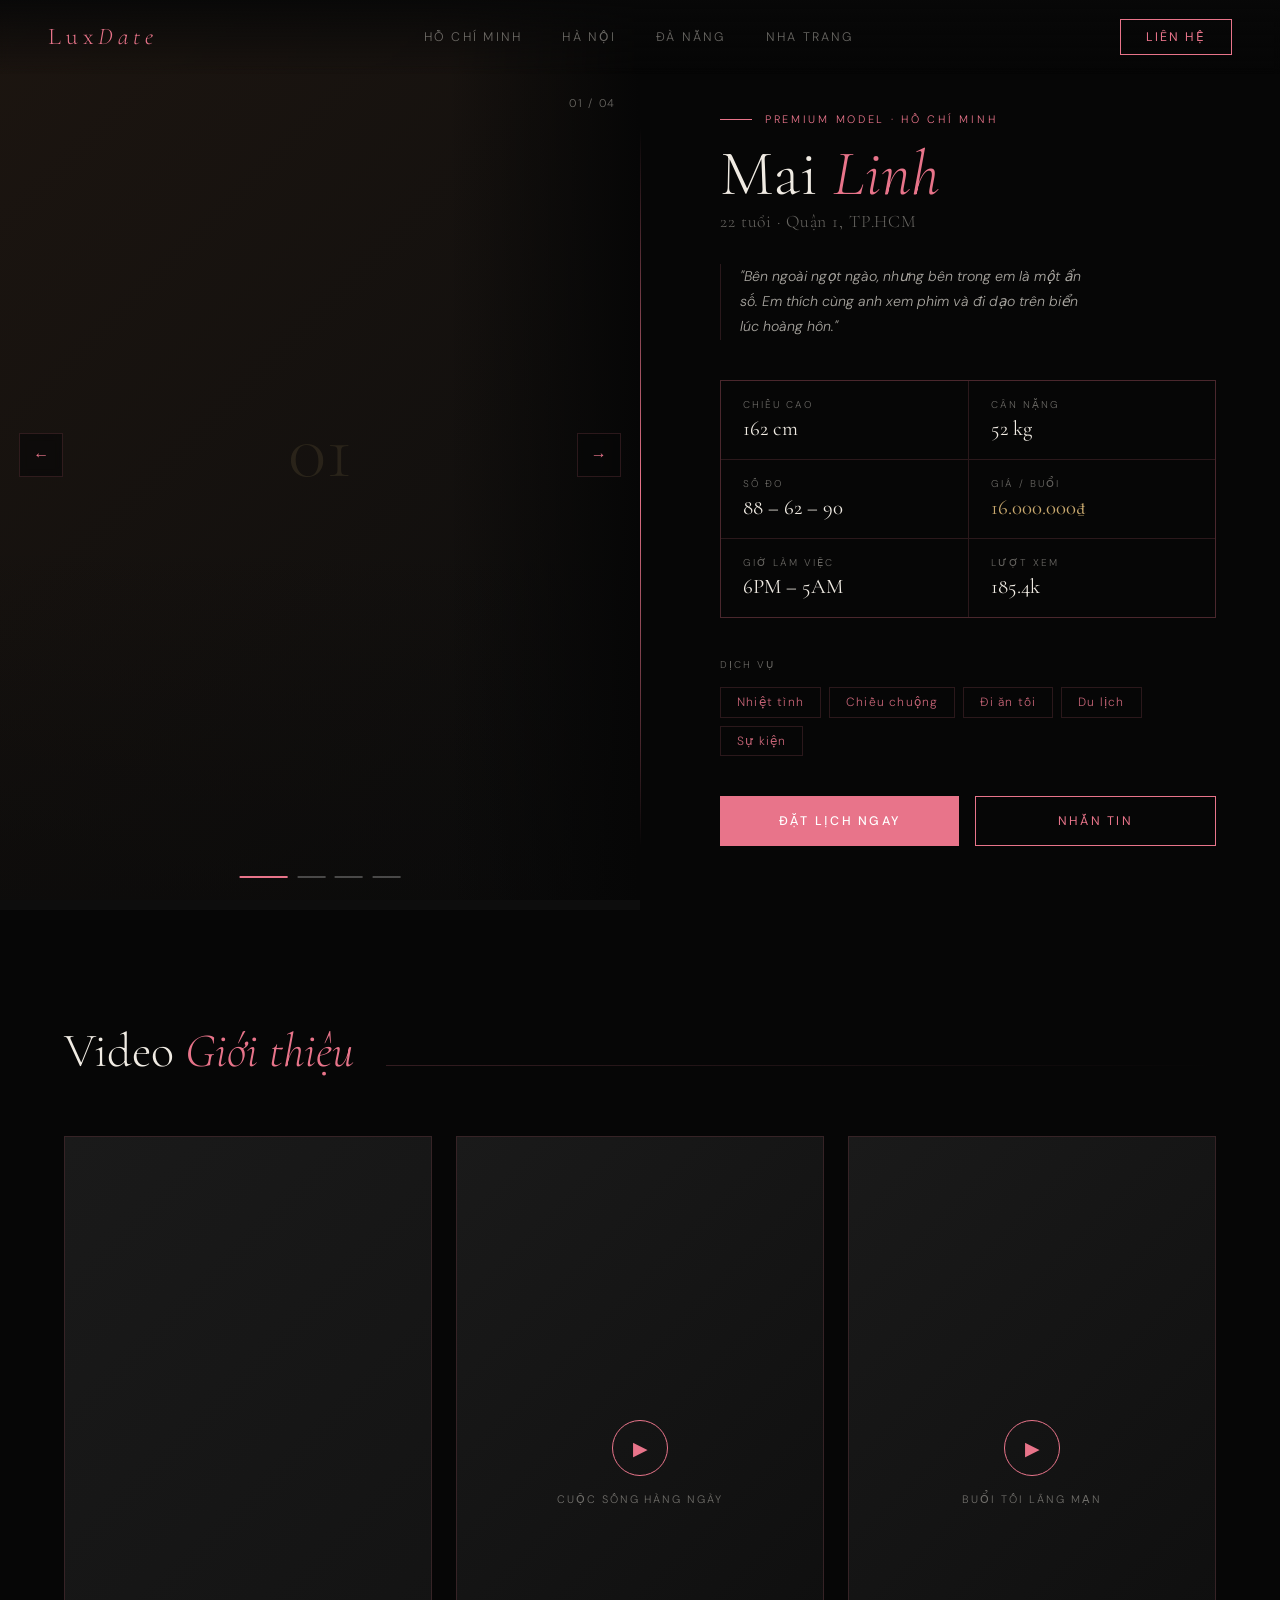
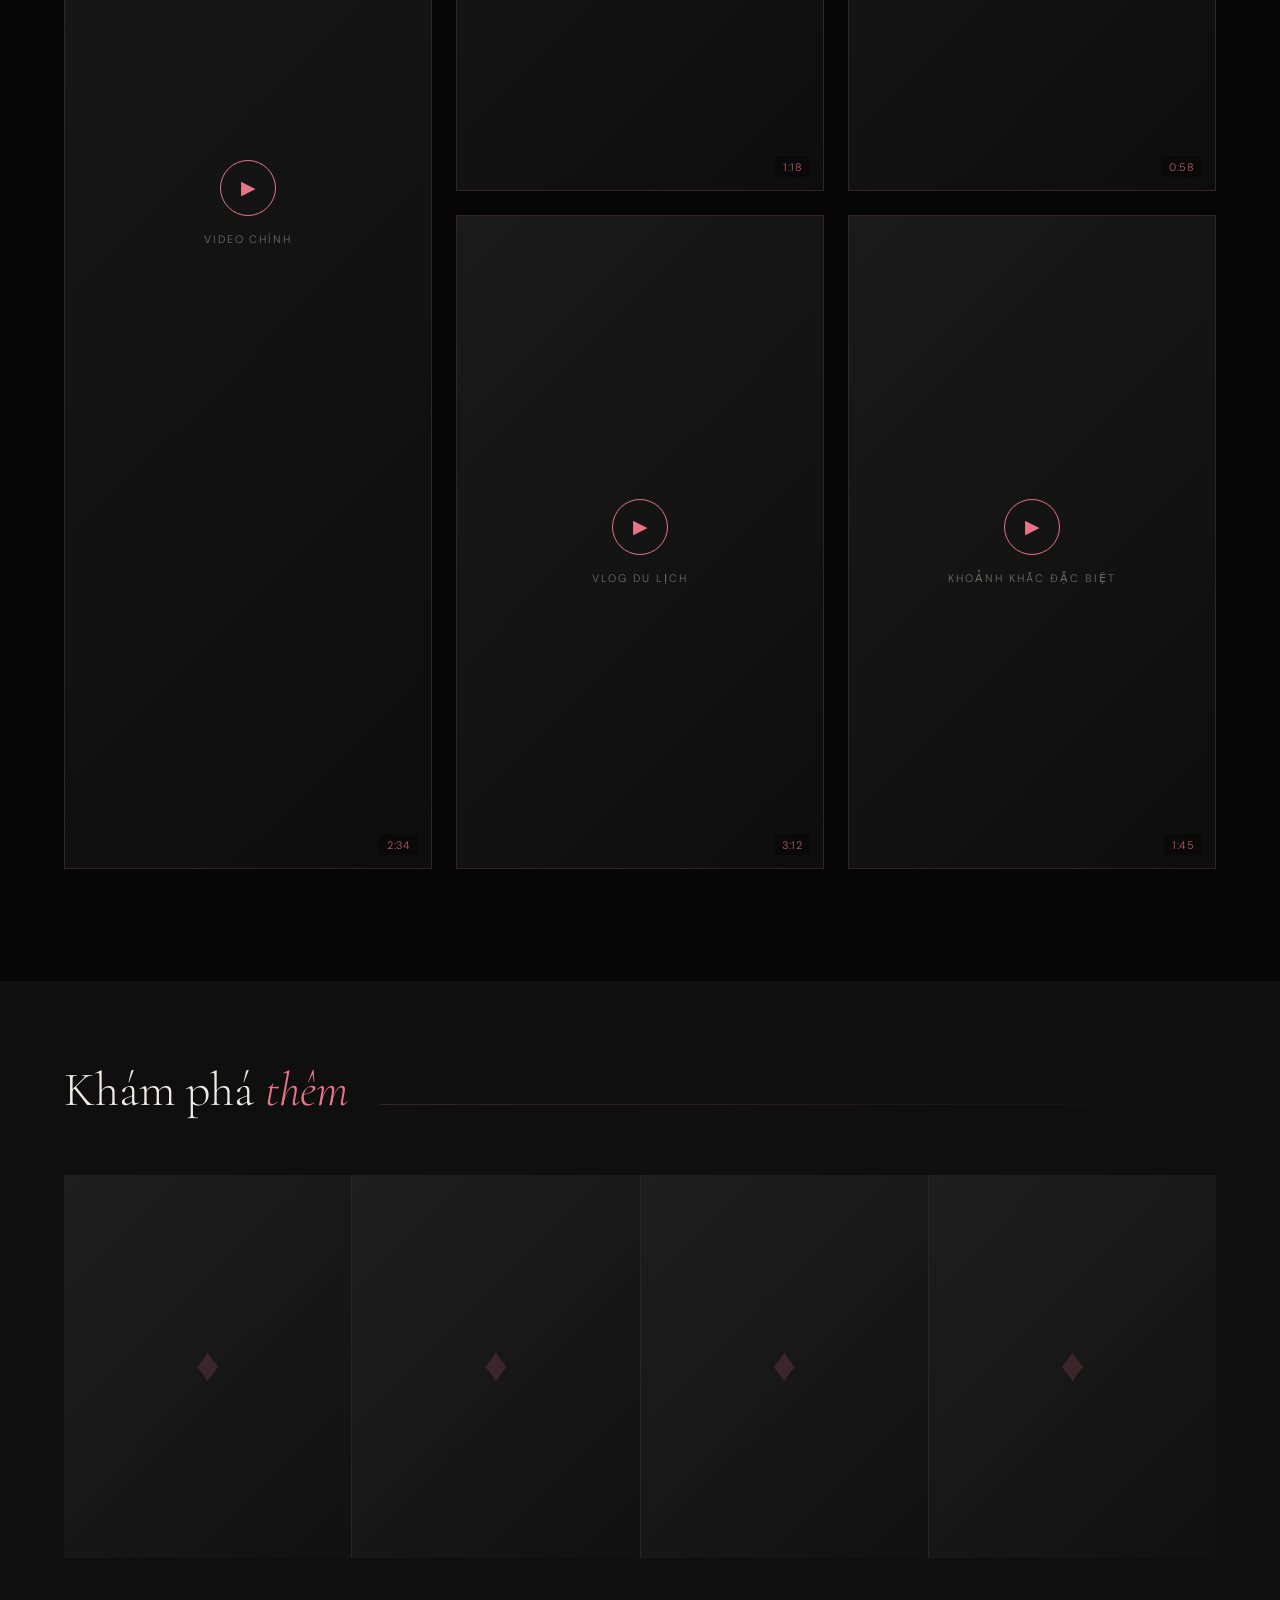
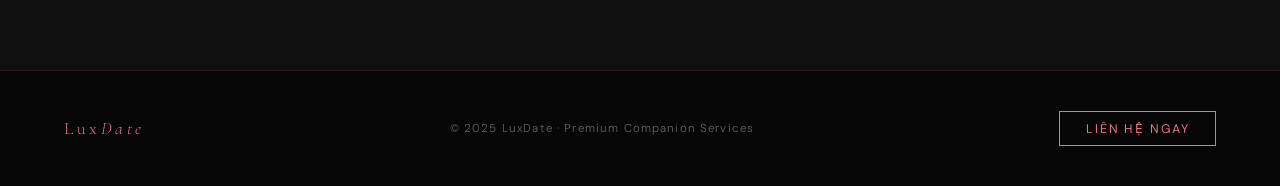
<file: public/mai-linh copy.html>
<!DOCTYPE html>
<html lang="vi">
<head>
<meta charset="UTF-8">
<meta name="viewport" content="width=device-width, initial-scale=1.0">
<title>Mai Linh, 22 — LuxDate</title>
<link rel="preconnect" href="https://fonts.googleapis.com">
<link href="https://fonts.googleapis.com/css2?family=Cormorant+Garamond:ital,wght@0,300;0,400;0,600;1,300;1,400&family=DM+Sans:wght@300;400;500&display=swap" rel="stylesheet">
<style>
  :root {
    --gold: #c9a96e;
    --gold-light: #e8d5a3;
    --pink-main: #e8748a;
    --pink-light: #f4a0b0;
    --black: #060606;
    --dark: #0f0f0f;
    --card: #131313;
    --border: rgba(232,116,138,0.16);
    --text: #f0ebe3;
    --muted: rgba(240,235,227,0.42);
  }

  *, *::before, *::after { box-sizing: border-box; margin: 0; padding: 0; }

  html { scroll-behavior: smooth; }

  body {
    background: var(--black);
    color: var(--text);
    font-family: 'DM Sans', sans-serif;
    font-weight: 300;
    min-height: 100vh;
    overflow-x: hidden;
  }

  /* ── NAV ── */
  nav {
    position: fixed; top: 0; left: 0; right: 0; z-index: 100;
    display: flex; align-items: center; justify-content: space-between;
    padding: 1.2rem 3rem;
    background: linear-gradient(to bottom, rgba(8,8,8,.95), transparent);
    backdrop-filter: blur(4px);
  }
  .logo {
    font-family: 'Cormorant Garamond', serif;
    font-size: 1.5rem; font-weight: 300; letter-spacing: .2em;
    color: var(--pink-main); text-decoration: none;
  }
  .logo span { font-style: italic; }
  .nav-links { display: flex; gap: 2.5rem; }
  .nav-links a {
    color: var(--muted); text-decoration: none;
    font-size: .78rem; letter-spacing: .18em; text-transform: uppercase;
    transition: color .3s;
  }
  .nav-links a:hover { color: var(--pink-main); }
  .nav-cta {
    background: transparent; border: 1px solid var(--pink-main);
    color: var(--pink-main); padding: .55rem 1.6rem;
    font-size: .78rem; letter-spacing: .15em; text-transform: uppercase;
    cursor: pointer; transition: all .3s; font-family: 'DM Sans', sans-serif;
  }
  .nav-cta:hover { background: var(--pink-main); color: #fff; }

  /* ── HERO SECTION ── */
  .hero {
    display: grid; grid-template-columns: 1fr 1fr;
    min-height: 100vh;
    padding-top: 0;
  }

  /* Left: Photo Gallery */
  .gallery-wrap {
    position: relative; overflow: hidden; background: #0d0d0d;
  }
  .gallery-slides {
    display: flex; height: 100%;
    transition: transform .7s cubic-bezier(.77,0,.18,1);
  }
  .gallery-slide {
    min-width: 100%; height: 100vh;
    background: #181818;
    display: flex; align-items: center; justify-content: center;
    overflow: hidden; position: relative;
  }
  .gallery-slide img {
    width: 100%; height: 100%; object-fit: cover;
    filter: brightness(.92) contrast(1.05);
    transition: transform 8s ease;
  }
  .gallery-slide:hover img { transform: scale(1.03); }

  /* gradient overlay on photo */
  .gallery-slide::after {
    content: ''; position: absolute; inset: 0;
    background: linear-gradient(to right, transparent 70%, var(--black) 100%),
                linear-gradient(to top, rgba(8,8,8,.5) 0%, transparent 40%);
    pointer-events: none;
  }

  /* Photo nav dots */
  .gallery-dots {
    position: absolute; bottom: 2rem; left: 50%; transform: translateX(-50%);
    display: flex; gap: .6rem; z-index: 10;
  }
  .dot {
    width: 28px; height: 2px; background: rgba(255,255,255,.25);
    cursor: pointer; transition: all .3s;
  }
  .dot.active { background: var(--pink-main); width: 48px; }

  .gallery-prev, .gallery-next {
    position: absolute; top: 50%; transform: translateY(-50%);
    background: rgba(8,8,8,.6); border: 1px solid var(--border);
    color: var(--pink-main); width: 44px; height: 44px;
    display: flex; align-items: center; justify-content: center;
    cursor: pointer; z-index: 10; transition: all .3s; font-size: 1rem;
    backdrop-filter: blur(4px);
  }
  .gallery-prev { left: 1.2rem; }
  .gallery-next { right: 1.2rem; }
  .gallery-prev:hover, .gallery-next:hover { background: var(--pink-main); color: #fff; }

  /* photo count */
  .photo-count {
    position: absolute; top: 6rem; right: 1.5rem; z-index: 10;
    font-size: .7rem; letter-spacing: .15em; color: var(--muted);
  }

  /* ── RIGHT: INFO PANEL ── */
  .info-panel {
    padding: 7rem 4rem 4rem 5rem;
    display: flex; flex-direction: column; gap: 0;
    overflow-y: auto; position: relative;
    background: var(--black);
  }

  /* Decorative line */
  .info-panel::before {
    content: ''; position: absolute; left: 0; top: 8rem; bottom: 4rem;
    width: 1px; background: linear-gradient(to bottom, transparent, var(--pink-main), transparent);
  }

  .model-tag {
    font-size: .68rem; letter-spacing: .25em; text-transform: uppercase;
    color: var(--pink-main); margin-bottom: 1rem;
    display: flex; align-items: center; gap: .8rem;
  }
  .model-tag::before {
    content: ''; width: 32px; height: 1px; background: var(--pink-main);
  }

  .model-name {
    font-family: 'Cormorant Garamond', serif;
    font-size: clamp(3rem, 5vw, 4.5rem);
    font-weight: 300; line-height: 1;
    margin-bottom: .3rem;
  }
  .model-name em { font-style: italic; color: var(--pink-main); }

  .model-age {
    font-family: 'Cormorant Garamond', serif;
    font-size: 1.1rem; color: var(--muted); font-weight: 300;
    margin-bottom: 2rem; letter-spacing: .05em;
  }

  .model-bio {
    font-size: .88rem; line-height: 1.8; color: rgba(240,235,227,.7);
    margin-bottom: 2.5rem; max-width: 380px;
    font-style: italic;
    border-left: 1px solid var(--border); padding-left: 1.2rem;
  }

  /* Stats grid */
  .stats-grid {
    display: grid; grid-template-columns: 1fr 1fr;
    gap: 1px; background: var(--border);
    border: 1px solid var(--border);
    margin-bottom: 2.5rem;
  }
  .stat-cell {
    background: var(--black); padding: 1.1rem 1.4rem;
    display: flex; flex-direction: column; gap: .3rem;
  }
  .stat-label {
    font-size: .62rem; letter-spacing: .2em; text-transform: uppercase;
    color: var(--muted);
  }
  .stat-value {
    font-family: 'Cormorant Garamond', serif;
    font-size: 1.3rem; font-weight: 400; color: var(--text);
  }
  .stat-cell.highlight .stat-value { color: var(--gold); }

  /* Services */
  .services-wrap { margin-bottom: 2.5rem; }
  .services-label {
    font-size: .62rem; letter-spacing: .2em; text-transform: uppercase;
    color: var(--muted); margin-bottom: 1rem;
  }
  .services-list { display: flex; flex-wrap: wrap; gap: .5rem; }
  .service-tag {
    border: 1px solid var(--border); padding: .4rem 1rem;
    font-size: .75rem; letter-spacing: .1em; color: rgba(232,116,138,.85);
    transition: all .3s;
  }
  .service-tag:hover { background: rgba(232,116,138,.08); border-color: var(--pink-main); }

  /* CTA Buttons */
  .cta-row { display: flex; gap: 1rem; }
  .btn-primary {
    flex: 1; background: var(--pink-main); color: #fff;
    border: none; padding: 1rem 2rem;
    font-family: 'DM Sans', sans-serif;
    font-size: .78rem; font-weight: 500; letter-spacing: .18em; text-transform: uppercase;
    cursor: pointer; transition: all .3s;
  }
  .btn-primary:hover { background: var(--pink-light); }
  .btn-secondary {
    flex: 1; background: transparent; color: var(--pink-main);
    border: 1px solid var(--pink-main); padding: 1rem 2rem;
    font-family: 'DM Sans', sans-serif;
    font-size: .78rem; letter-spacing: .18em; text-transform: uppercase;
    cursor: pointer; transition: all .3s;
  }
  .btn-secondary:hover { background: rgba(232,116,138,.08); }

  /* ── VIDEO SECTION ── */
  .section {
    padding: 7rem 4rem;
    position: relative;
  }
  .section-header {
    display: flex; align-items: baseline; gap: 2rem;
    margin-bottom: 3.5rem;
  }
  .section-title {
    font-family: 'Cormorant Garamond', serif;
    font-size: clamp(2rem, 4vw, 3rem); font-weight: 300;
  }
  .section-title em { font-style: italic; color: var(--pink-main); }
  .section-line {
    flex: 1; height: 1px;
    background: linear-gradient(to right, rgba(232,116,138,.2), transparent);
  }

  .videos-grid {
    display: grid; grid-template-columns: repeat(3, 1fr);
    gap: 1.5rem;
  }
  .video-card {
    position: relative; overflow: hidden;
    background: var(--card);
    aspect-ratio: 9/16;
    cursor: pointer;
    border: 1px solid var(--border);
    transition: border-color .3s;
  }
  .video-card:hover { border-color: var(--pink-main); }
  .video-card.featured {
    grid-column: span 1; grid-row: span 2;
    aspect-ratio: unset;
  }
  .video-placeholder {
    width: 100%; height: 100%;
    background: linear-gradient(135deg, #1a1a1a, #0d0d0d);
    display: flex; flex-direction: column;
    align-items: center; justify-content: center; gap: 1rem;
    min-height: 220px;
  }
  .video-play {
    width: 56px; height: 56px; border-radius: 50%;
    border: 1.5px solid var(--pink-main);
    display: flex; align-items: center; justify-content: center;
    color: var(--pink-main); font-size: 1.2rem;
    transition: all .3s;
  }
  .video-card:hover .video-play {
    background: var(--pink-main); color: #fff; transform: scale(1.08);
  }
  .video-label {
    font-size: .68rem; letter-spacing: .18em; text-transform: uppercase;
    color: var(--muted);
  }
  .video-duration {
    position: absolute; bottom: .8rem; right: .8rem;
    font-size: .68rem; background: rgba(8,8,8,.7);
    padding: .2rem .5rem; color: rgba(232,116,138,.8);
    letter-spacing: .05em;
  }

  /* ── MORE MODELS ── */
  .more-section {
    padding: 5rem 4rem 7rem;
    background: var(--dark);
  }
  .models-grid {
    display: grid; grid-template-columns: repeat(4, 1fr);
    gap: 1px; background: var(--border);
  }
  .model-card {
    background: var(--dark); overflow: hidden;
    position: relative; cursor: pointer;
    aspect-ratio: 3/4;
  }
  .model-card-img {
    width: 100%; height: 100%;
    background: linear-gradient(135deg, #1e1e1e, #111);
    transition: transform .6s cubic-bezier(.77,0,.18,1);
    display: flex; align-items: center; justify-content: center;
    font-family: 'Cormorant Garamond', serif;
    font-size: 3rem; color: var(--border);
  }
  .model-card:hover .model-card-img { transform: scale(1.06); }
  .model-card-overlay {
    position: absolute; inset: 0;
    background: linear-gradient(to top, rgba(8,8,8,.9) 0%, transparent 50%);
    display: flex; flex-direction: column; justify-content: flex-end;
    padding: 1.5rem;
    opacity: 0; transition: opacity .3s;
  }
  .model-card:hover .model-card-overlay { opacity: 1; }
  .card-name {
    font-family: 'Cormorant Garamond', serif;
    font-size: 1.5rem; font-weight: 300;
  }
  .card-meta {
    font-size: .72rem; color: var(--pink-main); letter-spacing: .1em;
    margin-top: .2rem;
  }
  .card-btn {
    margin-top: 1rem; background: transparent;
    border: 1px solid var(--pink-main); color: var(--pink-main);
    padding: .45rem 1rem; font-size: .7rem;
    letter-spacing: .15em; text-transform: uppercase;
    cursor: pointer; font-family: 'DM Sans', sans-serif;
    transition: all .3s; width: fit-content;
  }
  .card-btn:hover { background: var(--pink-main); color: #fff; }

  /* ── FOOTER ── */
  footer {
    border-top: 1px solid rgba(232,116,138,.16);
    padding: 2.5rem 4rem;
    display: flex; align-items: center; justify-content: space-between;
    background: var(--black);
  }
  .footer-logo {
    font-family: 'Cormorant Garamond', serif;
    font-size: 1.1rem; color: var(--pink-main); letter-spacing: .2em;
  }
  .footer-text { font-size: .72rem; color: var(--muted); letter-spacing: .1em; }

  /* ── SCROLL REVEAL ── */
  .reveal {
    opacity: 0; transform: translateY(28px);
    transition: opacity .8s ease, transform .8s ease;
  }
  .reveal.visible { opacity: 1; transform: translateY(0); }

  /* ── RESPONSIVE ── */
  @media (max-width: 900px) {
    .hero { grid-template-columns: 1fr; }
    .gallery-wrap { height: 60vh; min-height: 400px; }
    .gallery-slide { height: 60vh; }
    .info-panel { padding: 3rem 2rem; }
    .info-panel::before { display: none; }
    .videos-grid { grid-template-columns: 1fr 1fr; }
    .models-grid { grid-template-columns: repeat(2, 1fr); }
    nav { padding: 1rem 1.5rem; }
    .nav-links { display: none; }
    .section { padding: 5rem 2rem; }
  }
</style>
</head>
<body>

<!-- NAV -->
<nav>
  <a href="#" class="logo">Lux<span>Date</span></a>
  <div class="nav-links">
    <a href="#">Hồ Chí Minh</a>
    <a href="#">Hà Nội</a>
    <a href="#">Đà Nẵng</a>
    <a href="#">Nha Trang</a>
  </div>
  <button class="nav-cta">Liên hệ</button>
</nav>

<!-- HERO -->
<section class="hero">

  <!-- Gallery -->
  <div class="gallery-wrap">
    <div class="gallery-slides" id="gallerySlides">
      <div class="gallery-slide">
        <div style="width:100%;height:100%;background:linear-gradient(135deg,#1c1510,#0d0d0d);display:flex;align-items:center;justify-content:center;">
          <span style="font-family:'Cormorant Garamond',serif;font-size:5rem;color:rgba(201,169,110,.12);">01</span>
        </div>
      </div>
      <div class="gallery-slide">
        <div style="width:100%;height:100%;background:linear-gradient(135deg,#10151c,#0d0d0d);display:flex;align-items:center;justify-content:center;">
          <span style="font-family:'Cormorant Garamond',serif;font-size:5rem;color:rgba(201,169,110,.12);">02</span>
        </div>
      </div>
      <div class="gallery-slide">
        <div style="width:100%;height:100%;background:linear-gradient(135deg,#151c10,#0d0d0d);display:flex;align-items:center;justify-content:center;">
          <span style="font-family:'Cormorant Garamond',serif;font-size:5rem;color:rgba(201,169,110,.12);">03</span>
        </div>
      </div>
      <div class="gallery-slide">
        <div style="width:100%;height:100%;background:linear-gradient(135deg,#1c1015,#0d0d0d);display:flex;align-items:center;justify-content:center;">
          <span style="font-family:'Cormorant Garamond',serif;font-size:5rem;color:rgba(201,169,110,.12);">04</span>
        </div>
      </div>
    </div>

    <button class="gallery-prev" onclick="changeSlide(-1)">&#8592;</button>
    <button class="gallery-next" onclick="changeSlide(1)">&#8594;</button>

    <div class="gallery-dots" id="galleryDots">
      <div class="dot active" onclick="goSlide(0)"></div>
      <div class="dot" onclick="goSlide(1)"></div>
      <div class="dot" onclick="goSlide(2)"></div>
      <div class="dot" onclick="goSlide(3)"></div>
    </div>

    <div class="photo-count" id="photoCount">01 / 04</div>
  </div>

  <!-- Info Panel -->
  <div class="info-panel">
    <div class="model-tag">Premium Model · Hồ Chí Minh</div>

    <h1 class="model-name">Mai <em>Linh</em></h1>
    <p class="model-age">22 tuổi · Quận 1, TP.HCM</p>

    <p class="model-bio">
      "Bên ngoài ngọt ngào, nhưng bên trong em là một ẩn số. Em thích cùng anh xem phim và đi dạo trên biển lúc hoàng hôn."
    </p>

    <div class="stats-grid">
      <div class="stat-cell">
        <span class="stat-label">Chiều cao</span>
        <span class="stat-value">162 cm</span>
      </div>
      <div class="stat-cell">
        <span class="stat-label">Cân nặng</span>
        <span class="stat-value">52 kg</span>
      </div>
      <div class="stat-cell">
        <span class="stat-label">Số đo</span>
        <span class="stat-value">88 – 62 – 90</span>
      </div>
      <div class="stat-cell highlight">
        <span class="stat-label">Giá / buổi</span>
        <span class="stat-value">16.000.000₫</span>
      </div>
      <div class="stat-cell">
        <span class="stat-label">Giờ làm việc</span>
        <span class="stat-value">6PM – 5AM</span>
      </div>
      <div class="stat-cell">
        <span class="stat-label">Lượt xem</span>
        <span class="stat-value">185.4k</span>
      </div>
    </div>

    <div class="services-wrap">
      <div class="services-label">Dịch vụ</div>
      <div class="services-list">
        <span class="service-tag">Nhiệt tình</span>
        <span class="service-tag">Chiều chuộng</span>
        <span class="service-tag">Đi ăn tối</span>
        <span class="service-tag">Du lịch</span>
        <span class="service-tag">Sự kiện</span>
      </div>
    </div>

    <div class="cta-row">
      <button class="btn-primary">Đặt lịch ngay</button>
      <button class="btn-secondary">Nhắn tin</button>
    </div>
  </div>

</section>

<!-- VIDEOS -->
<section class="section">
  <div class="section-header reveal">
    <h2 class="section-title">Video <em>Giới thiệu</em></h2>
    <div class="section-line"></div>
  </div>

  <div class="videos-grid reveal">
    <!-- Video 1 -->
    <div class="video-card featured" style="grid-row:span 2; aspect-ratio: unset; min-height: 460px;">
      <div class="video-placeholder">
        <div class="video-play">&#9654;</div>
        <span class="video-label">Video chính</span>
      </div>
      <div class="video-duration">2:34</div>
    </div>

    <!-- Video 2 -->
    <div class="video-card">
      <div class="video-placeholder" style="min-height:200px;">
        <div class="video-play">&#9654;</div>
        <span class="video-label">Cuộc sống hàng ngày</span>
      </div>
      <div class="video-duration">1:18</div>
    </div>

    <!-- Video 3 -->
    <div class="video-card">
      <div class="video-placeholder" style="min-height:200px;">
        <div class="video-play">&#9654;</div>
        <span class="video-label">Buổi tối lãng mạn</span>
      </div>
      <div class="video-duration">0:58</div>
    </div>

    <!-- Video 4 -->
    <div class="video-card">
      <div class="video-placeholder" style="min-height:200px;">
        <div class="video-play">&#9654;</div>
        <span class="video-label">Vlog du lịch</span>
      </div>
      <div class="video-duration">3:12</div>
    </div>

    <!-- Video 5 -->
    <div class="video-card">
      <div class="video-placeholder" style="min-height:200px;">
        <div class="video-play">&#9654;</div>
        <span class="video-label">Khoảnh khắc đặc biệt</span>
      </div>
      <div class="video-duration">1:45</div>
    </div>
  </div>
</section>

<!-- MORE MODELS -->
<section class="more-section">
  <div class="section-header reveal">
    <h2 class="section-title">Khám phá <em>thêm</em></h2>
    <div class="section-line"></div>
  </div>

  <div class="models-grid reveal">
    <div class="model-card">
      <div class="model-card-img">♦</div>
      <div class="model-card-overlay">
        <p class="card-name">Thùy Anh</p>
        <p class="card-meta">24 tuổi · Hà Nội</p>
        <button class="card-btn" onclick="window.open('landing-page.html','_blank')">Xem hồ sơ</button>
      </div>
    </div>
    <div class="model-card">
      <div class="model-card-img">♦</div>
      <div class="model-card-overlay">
        <p class="card-name">Hà Phương</p>
        <p class="card-meta">21 tuổi · TP.HCM</p>
        <button class="card-btn" onclick="window.open('landing-page.html','_blank')">Xem hồ sơ</button>
      </div>
    </div>
    <div class="model-card">
      <div class="model-card-img">♦</div>
      <div class="model-card-overlay">
        <p class="card-name">Bảo Châu</p>
        <p class="card-meta">23 tuổi · Đà Nẵng</p>
        <button class="card-btn" onclick="window.open('landing-page.html','_blank')">Xem hồ sơ</button>
      </div>
    </div>
    <div class="model-card">
      <div class="model-card-img">♦</div>
      <div class="model-card-overlay">
        <p class="card-name">Lan Anh</p>
        <p class="card-meta">25 tuổi · Nha Trang</p>
        <button class="card-btn" onclick="window.open('landing-page.html','_blank')">Xem hồ sơ</button>
      </div>
    </div>
  </div>
</section>

<!-- FOOTER -->
<footer>
  <div class="footer-logo">Lux<em style="font-style:italic;">Date</em></div>
  <div class="footer-text">© 2025 LuxDate · Premium Companion Services</div>
  <button class="nav-cta">Liên hệ ngay</button>
</footer>

<script>
  // Gallery
  let current = 0;
  const slides = document.getElementById('gallerySlides');
  const dots = document.querySelectorAll('.dot');
  const count = document.getElementById('photoCount');
  const total = 4;

  function goSlide(n) {
    current = (n + total) % total;
    slides.style.transform = `translateX(-${current * 100}%)`;
    dots.forEach((d, i) => d.classList.toggle('active', i === current));
    count.textContent = String(current + 1).padStart(2,'0') + ' / ' + String(total).padStart(2,'0');
  }
  function changeSlide(dir) { goSlide(current + dir); }

  // Auto advance
  setInterval(() => changeSlide(1), 5000);

  // Scroll reveal
  const observer = new IntersectionObserver((entries) => {
    entries.forEach(e => { if (e.isIntersecting) e.target.classList.add('visible'); });
  }, { threshold: 0.1 });
  document.querySelectorAll('.reveal').forEach(el => observer.observe(el));
</script>
</body>
</html>
</file>
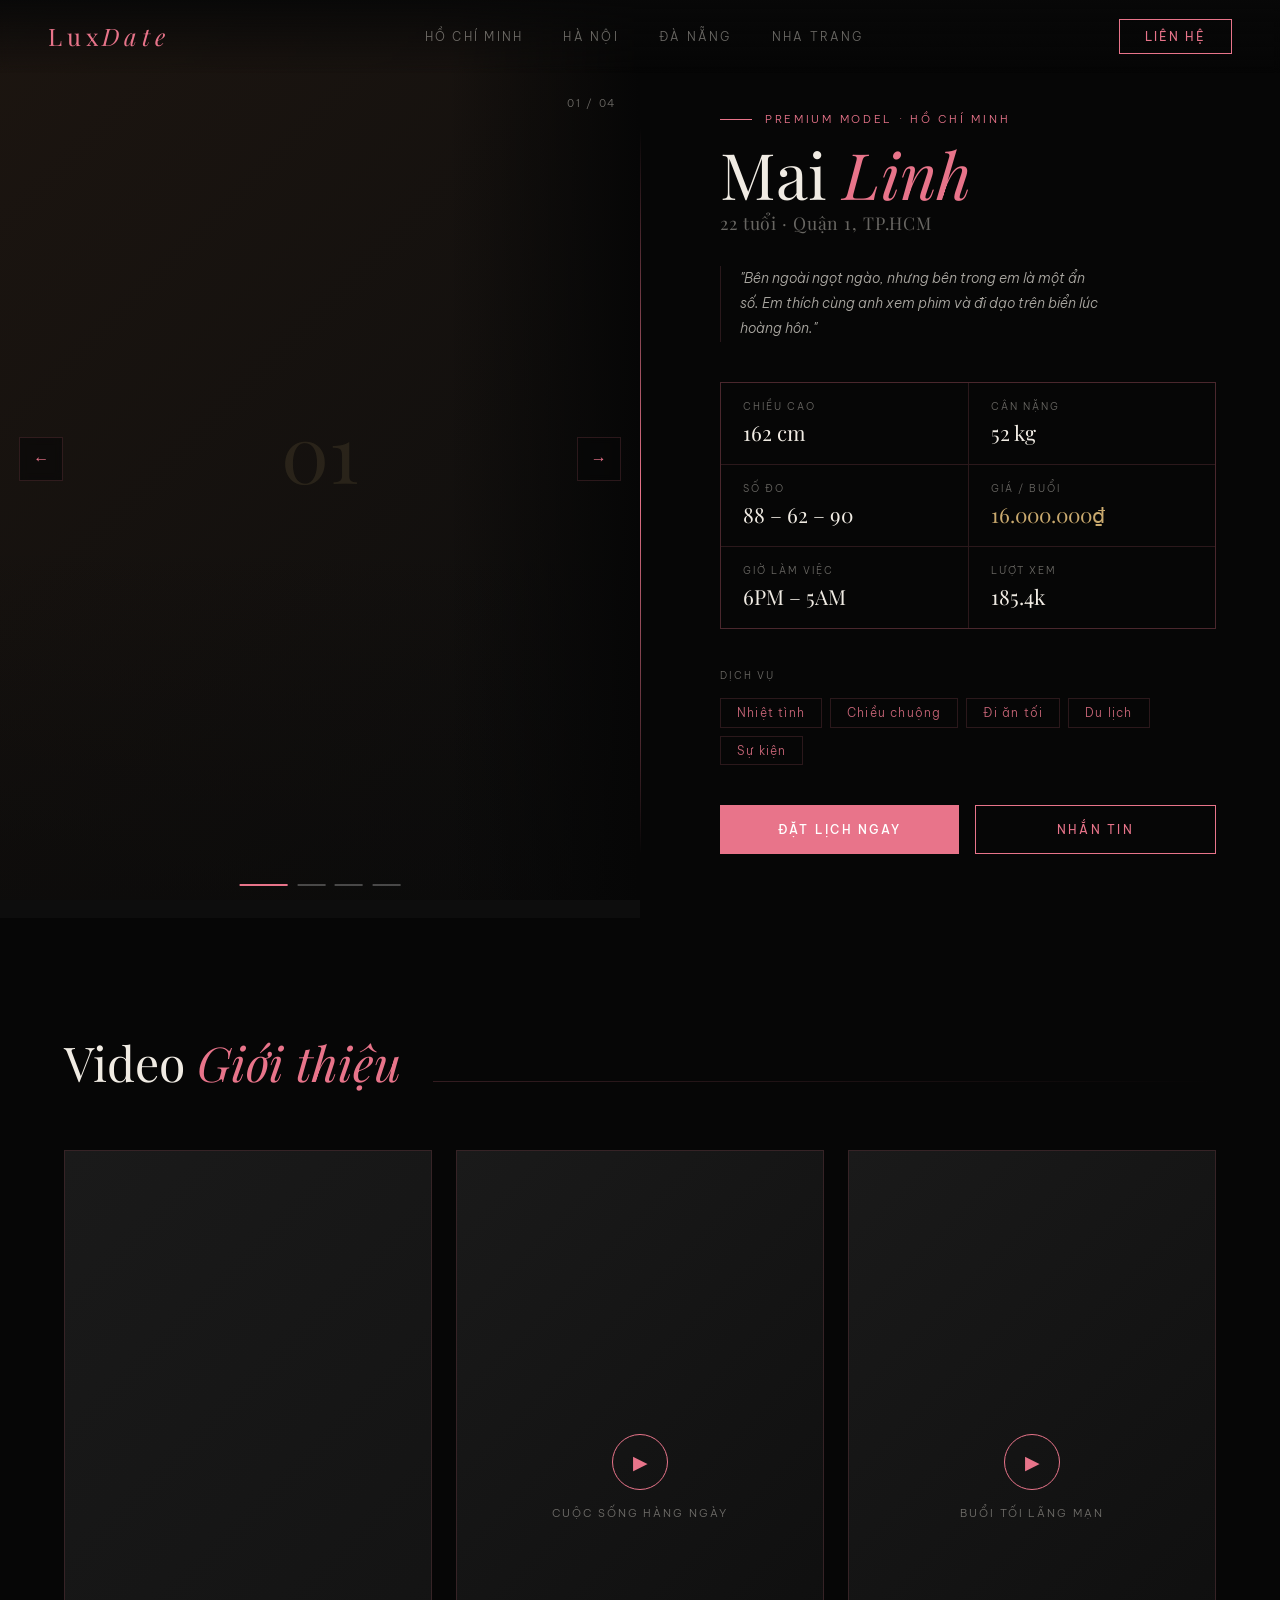
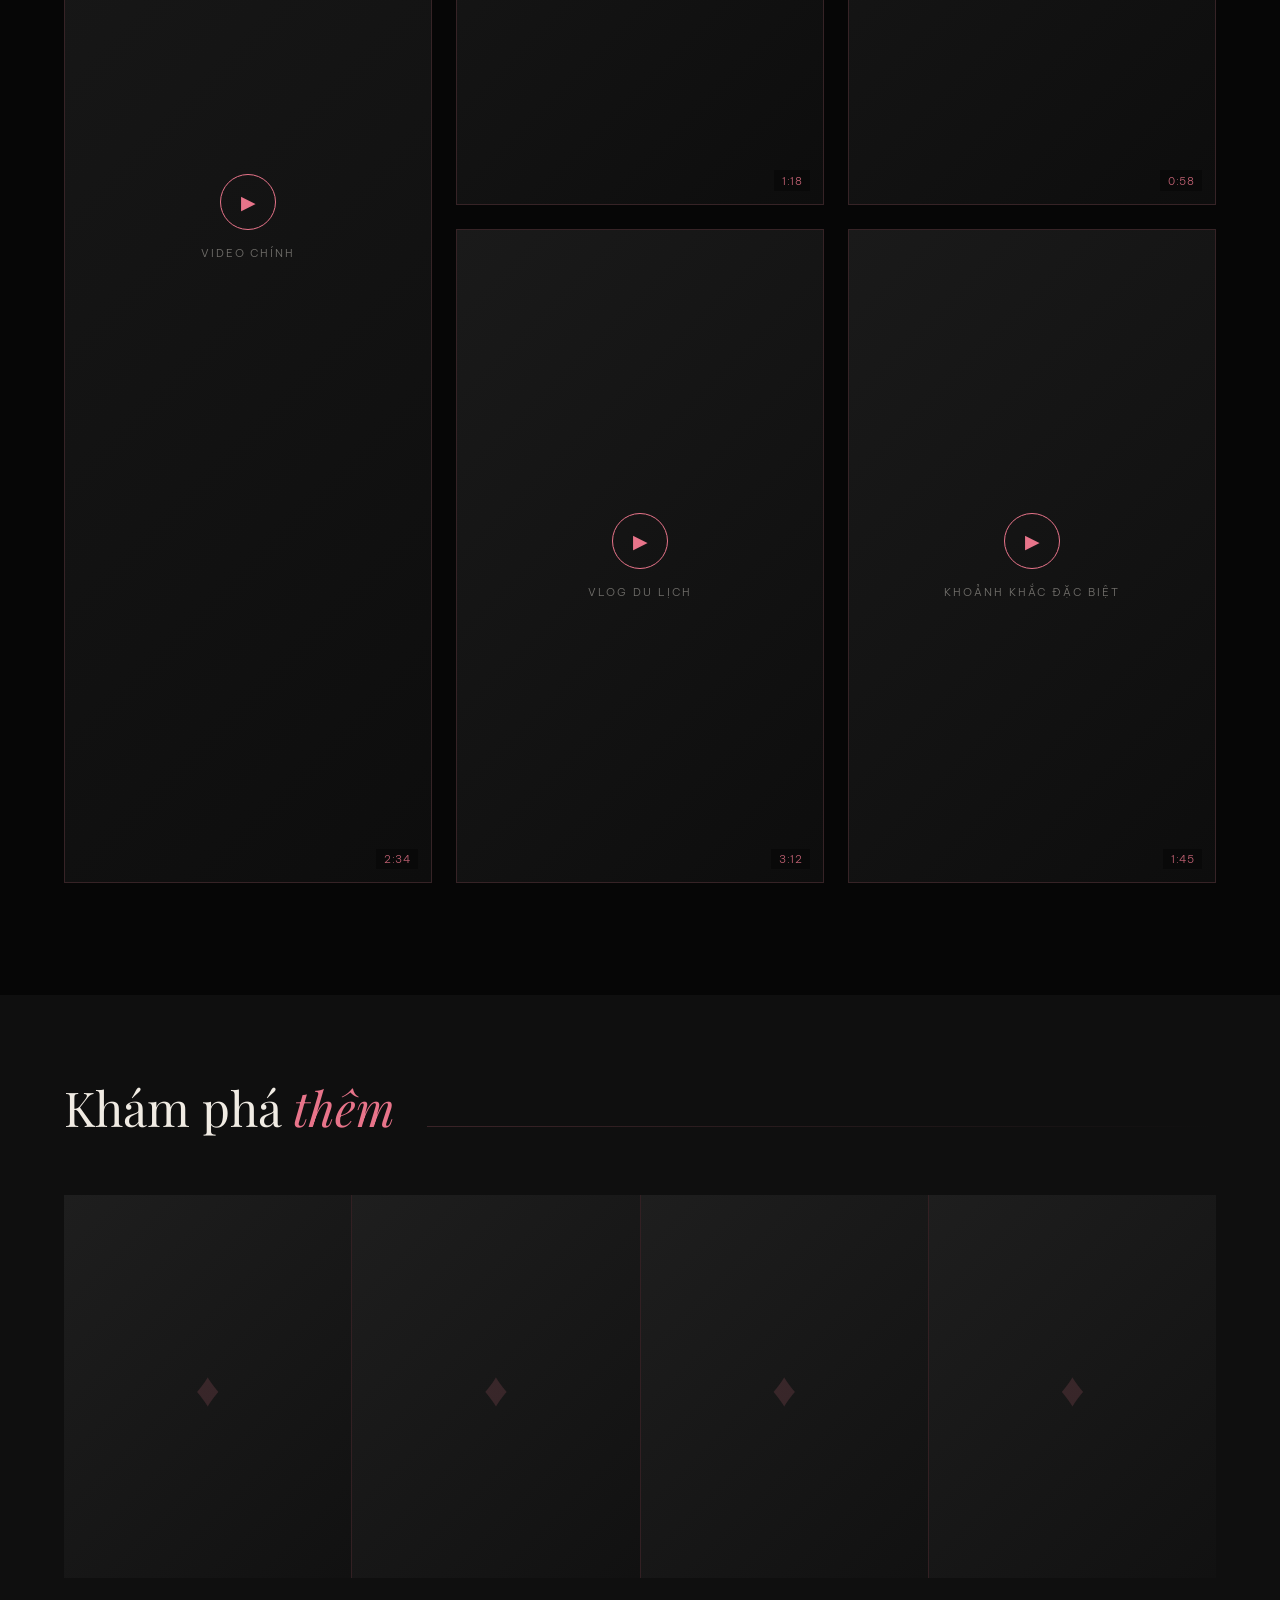
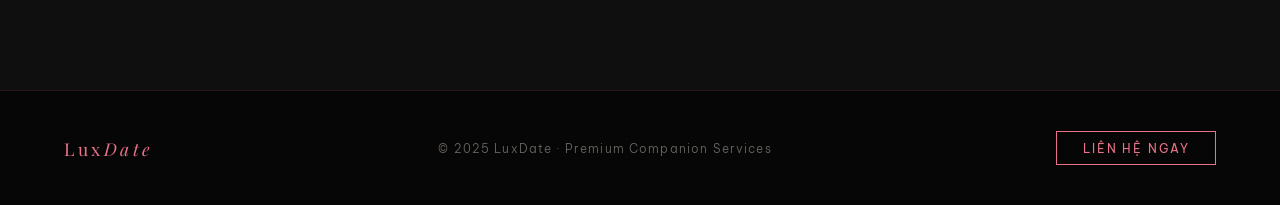
<file: public/mai-linh.html>
<!DOCTYPE html>
<html lang="vi">
<head>
<meta charset="UTF-8">
<meta name="viewport" content="width=device-width, initial-scale=1.0">
<title>Mai Linh, 22 — LuxDate</title>
<link rel="preconnect" href="https://fonts.googleapis.com">
<link href="https://fonts.googleapis.com/css2?family=Playfair+Display:ital,wght@0,400;0,500;0,600;0,700;1,400;1,500;1,600&family=Be+Vietnam+Pro:wght@300;400;500&display=swap" rel="stylesheet">
<style>
  :root {
    --gold: #c9a96e;
    --gold-light: #e8d5a3;
    --pink-main: #e8748a;
    --pink-light: #f4a0b0;
    --black: #060606;
    --dark: #0f0f0f;
    --card: #131313;
    --border: rgba(232,116,138,0.16);
    --text: #f0ebe3;
    --muted: rgba(240,235,227,0.42);
  }

  *, *::before, *::after { box-sizing: border-box; margin: 0; padding: 0; }

  html { scroll-behavior: smooth; }

  body {
    background: var(--black);
    color: var(--text);
    font-family: 'Be Vietnam Pro', sans-serif;
    font-weight: 300;
    min-height: 100vh;
    overflow-x: hidden;
  }

  /* ── NAV ── */
  nav {
    position: fixed; top: 0; left: 0; right: 0; z-index: 100;
    display: flex; align-items: center; justify-content: space-between;
    padding: 1.2rem 3rem;
    background: linear-gradient(to bottom, rgba(8,8,8,.95), transparent);
    backdrop-filter: blur(4px);
  }
  .logo {
    font-family: 'Playfair Display', serif;
    font-size: 1.5rem; font-weight: 300; letter-spacing: .2em;
    color: var(--pink-main); text-decoration: none;
  }
  .logo span { font-style: italic; }
  .nav-links { display: flex; gap: 2.5rem; }
  .nav-links a {
    color: var(--muted); text-decoration: none;
    font-size: .78rem; letter-spacing: .18em; text-transform: uppercase;
    transition: color .3s;
  }
  .nav-links a:hover { color: var(--pink-main); }
  .nav-cta {
    background: transparent; border: 1px solid var(--pink-main);
    color: var(--pink-main); padding: .55rem 1.6rem;
    font-size: .78rem; letter-spacing: .15em; text-transform: uppercase;
    cursor: pointer; transition: all .3s; font-family: 'Be Vietnam Pro', sans-serif;
  }
  .nav-cta:hover { background: var(--pink-main); color: #fff; }

  /* ── HERO SECTION ── */
  .hero {
    display: grid; grid-template-columns: 1fr 1fr;
    min-height: 100vh;
    padding-top: 0;
  }

  /* Left: Photo Gallery */
  .gallery-wrap {
    position: relative; overflow: hidden; background: #0d0d0d;
  }
  .gallery-slides {
    display: flex; height: 100%;
    transition: transform .7s cubic-bezier(.77,0,.18,1);
  }
  .gallery-slide {
    min-width: 100%; height: 100vh;
    background: #181818;
    display: flex; align-items: center; justify-content: center;
    overflow: hidden; position: relative;
  }
  .gallery-slide img {
    width: 100%; height: 100%; object-fit: cover;
    filter: brightness(.92) contrast(1.05);
    transition: transform 8s ease;
  }
  .gallery-slide:hover img { transform: scale(1.03); }

  /* gradient overlay on photo */
  .gallery-slide::after {
    content: ''; position: absolute; inset: 0;
    background: linear-gradient(to right, transparent 70%, var(--black) 100%),
                linear-gradient(to top, rgba(8,8,8,.5) 0%, transparent 40%);
    pointer-events: none;
  }

  /* Photo nav dots */
  .gallery-dots {
    position: absolute; bottom: 2rem; left: 50%; transform: translateX(-50%);
    display: flex; gap: .6rem; z-index: 10;
  }
  .dot {
    width: 28px; height: 2px; background: rgba(255,255,255,.25);
    cursor: pointer; transition: all .3s;
  }
  .dot.active { background: var(--pink-main); width: 48px; }

  .gallery-prev, .gallery-next {
    position: absolute; top: 50%; transform: translateY(-50%);
    background: rgba(8,8,8,.6); border: 1px solid var(--border);
    color: var(--pink-main); width: 44px; height: 44px;
    display: flex; align-items: center; justify-content: center;
    cursor: pointer; z-index: 10; transition: all .3s; font-size: 1rem;
    backdrop-filter: blur(4px);
  }
  .gallery-prev { left: 1.2rem; }
  .gallery-next { right: 1.2rem; }
  .gallery-prev:hover, .gallery-next:hover { background: var(--pink-main); color: #fff; }

  /* photo count */
  .photo-count {
    position: absolute; top: 6rem; right: 1.5rem; z-index: 10;
    font-size: .7rem; letter-spacing: .15em; color: var(--muted);
  }

  /* ── RIGHT: INFO PANEL ── */
  .info-panel {
    padding: 7rem 4rem 4rem 5rem;
    display: flex; flex-direction: column; gap: 0;
    overflow-y: auto; position: relative;
    background: var(--black);
  }

  /* Decorative line */
  .info-panel::before {
    content: ''; position: absolute; left: 0; top: 8rem; bottom: 4rem;
    width: 1px; background: linear-gradient(to bottom, transparent, var(--pink-main), transparent);
  }

  .model-tag {
    font-size: .68rem; letter-spacing: .25em; text-transform: uppercase;
    color: var(--pink-main); margin-bottom: 1rem;
    display: flex; align-items: center; gap: .8rem;
  }
  .model-tag::before {
    content: ''; width: 32px; height: 1px; background: var(--pink-main);
  }

  .model-name {
    font-family: 'Playfair Display', serif;
    font-size: clamp(3rem, 5vw, 4.5rem);
    font-weight: 300; line-height: 1;
    margin-bottom: .3rem;
  }
  .model-name em { font-style: italic; color: var(--pink-main); }

  .model-age {
    font-family: 'Playfair Display', serif;
    font-size: 1.1rem; color: var(--muted); font-weight: 300;
    margin-bottom: 2rem; letter-spacing: .05em;
  }

  .model-bio {
    font-size: .88rem; line-height: 1.8; color: rgba(240,235,227,.7);
    margin-bottom: 2.5rem; max-width: 380px;
    font-style: italic;
    border-left: 1px solid var(--border); padding-left: 1.2rem;
  }

  /* Stats grid */
  .stats-grid {
    display: grid; grid-template-columns: 1fr 1fr;
    gap: 1px; background: var(--border);
    border: 1px solid var(--border);
    margin-bottom: 2.5rem;
  }
  .stat-cell {
    background: var(--black); padding: 1.1rem 1.4rem;
    display: flex; flex-direction: column; gap: .3rem;
  }
  .stat-label {
    font-size: .62rem; letter-spacing: .2em; text-transform: uppercase;
    color: var(--muted);
  }
  .stat-value {
    font-family: 'Playfair Display', serif;
    font-size: 1.3rem; font-weight: 400; color: var(--text);
  }
  .stat-cell.highlight .stat-value { color: var(--gold); }

  /* Services */
  .services-wrap { margin-bottom: 2.5rem; }
  .services-label {
    font-size: .62rem; letter-spacing: .2em; text-transform: uppercase;
    color: var(--muted); margin-bottom: 1rem;
  }
  .services-list { display: flex; flex-wrap: wrap; gap: .5rem; }
  .service-tag {
    border: 1px solid var(--border); padding: .4rem 1rem;
    font-size: .75rem; letter-spacing: .1em; color: rgba(232,116,138,.85);
    transition: all .3s;
  }
  .service-tag:hover { background: rgba(232,116,138,.08); border-color: var(--pink-main); }

  /* CTA Buttons */
  .cta-row { display: flex; gap: 1rem; }
  .btn-primary {
    flex: 1; background: var(--pink-main); color: #fff;
    border: none; padding: 1rem 2rem;
    font-family: 'Be Vietnam Pro', sans-serif;
    font-size: .78rem; font-weight: 500; letter-spacing: .18em; text-transform: uppercase;
    cursor: pointer; transition: all .3s;
  }
  .btn-primary:hover { background: var(--pink-light); }
  .btn-secondary {
    flex: 1; background: transparent; color: var(--pink-main);
    border: 1px solid var(--pink-main); padding: 1rem 2rem;
    font-family: 'Be Vietnam Pro', sans-serif;
    font-size: .78rem; letter-spacing: .18em; text-transform: uppercase;
    cursor: pointer; transition: all .3s;
  }
  .btn-secondary:hover { background: rgba(232,116,138,.08); }

  /* ── VIDEO SECTION ── */
  .section {
    padding: 7rem 4rem;
    position: relative;
  }
  .section-header {
    display: flex; align-items: baseline; gap: 2rem;
    margin-bottom: 3.5rem;
  }
  .section-title {
    font-family: 'Playfair Display', serif;
    font-size: clamp(2rem, 4vw, 3rem); font-weight: 300;
  }
  .section-title em { font-style: italic; color: var(--pink-main); }
  .section-line {
    flex: 1; height: 1px;
    background: linear-gradient(to right, rgba(232,116,138,.2), transparent);
  }

  .videos-grid {
    display: grid; grid-template-columns: repeat(3, 1fr);
    gap: 1.5rem;
  }
  .video-card {
    position: relative; overflow: hidden;
    background: var(--card);
    aspect-ratio: 9/16;
    cursor: pointer;
    border: 1px solid var(--border);
    transition: border-color .3s;
  }
  .video-card:hover { border-color: var(--pink-main); }
  .video-card.featured {
    grid-column: span 1; grid-row: span 2;
    aspect-ratio: unset;
  }
  .video-placeholder {
    width: 100%; height: 100%;
    background: linear-gradient(135deg, #1a1a1a, #0d0d0d);
    display: flex; flex-direction: column;
    align-items: center; justify-content: center; gap: 1rem;
    min-height: 220px;
  }
  .video-play {
    width: 56px; height: 56px; border-radius: 50%;
    border: 1.5px solid var(--pink-main);
    display: flex; align-items: center; justify-content: center;
    color: var(--pink-main); font-size: 1.2rem;
    transition: all .3s;
  }
  .video-card:hover .video-play {
    background: var(--pink-main); color: #fff; transform: scale(1.08);
  }
  .video-label {
    font-size: .68rem; letter-spacing: .18em; text-transform: uppercase;
    color: var(--muted);
  }
  .video-duration {
    position: absolute; bottom: .8rem; right: .8rem;
    font-size: .68rem; background: rgba(8,8,8,.7);
    padding: .2rem .5rem; color: rgba(232,116,138,.8);
    letter-spacing: .05em;
  }

  /* ── MORE MODELS ── */
  .more-section {
    padding: 5rem 4rem 7rem;
    background: var(--dark);
  }
  .models-grid {
    display: grid; grid-template-columns: repeat(4, 1fr);
    gap: 1px; background: var(--border);
  }
  .model-card {
    background: var(--dark); overflow: hidden;
    position: relative; cursor: pointer;
    aspect-ratio: 3/4;
  }
  .model-card-img {
    width: 100%; height: 100%;
    background: linear-gradient(135deg, #1e1e1e, #111);
    transition: transform .6s cubic-bezier(.77,0,.18,1);
    display: flex; align-items: center; justify-content: center;
    font-family: 'Playfair Display', serif;
    font-size: 3rem; color: var(--border);
  }
  .model-card:hover .model-card-img { transform: scale(1.06); }
  .model-card-overlay {
    position: absolute; inset: 0;
    background: linear-gradient(to top, rgba(8,8,8,.9) 0%, transparent 50%);
    display: flex; flex-direction: column; justify-content: flex-end;
    padding: 1.5rem;
    opacity: 0; transition: opacity .3s;
  }
  .model-card:hover .model-card-overlay { opacity: 1; }
  .card-name {
    font-family: 'Playfair Display', serif;
    font-size: 1.5rem; font-weight: 300;
  }
  .card-meta {
    font-size: .72rem; color: var(--pink-main); letter-spacing: .1em;
    margin-top: .2rem;
  }
  .card-btn {
    margin-top: 1rem; background: transparent;
    border: 1px solid var(--pink-main); color: var(--pink-main);
    padding: .45rem 1rem; font-size: .7rem;
    letter-spacing: .15em; text-transform: uppercase;
    cursor: pointer; font-family: 'Be Vietnam Pro', sans-serif;
    transition: all .3s; width: fit-content;
  }
  .card-btn:hover { background: var(--pink-main); color: #fff; }

  /* ── FOOTER ── */
  footer {
    border-top: 1px solid rgba(232,116,138,.16);
    padding: 2.5rem 4rem;
    display: flex; align-items: center; justify-content: space-between;
    background: var(--black);
  }
  .footer-logo {
    font-family: 'Playfair Display', serif;
    font-size: 1.1rem; color: var(--pink-main); letter-spacing: .2em;
  }
  .footer-text { font-size: .72rem; color: var(--muted); letter-spacing: .1em; }

  /* ── SCROLL REVEAL ── */
  .reveal {
    opacity: 0; transform: translateY(28px);
    transition: opacity .8s ease, transform .8s ease;
  }
  .reveal.visible { opacity: 1; transform: translateY(0); }

  /* ── RESPONSIVE ── */
  @media (max-width: 900px) {
    .hero { grid-template-columns: 1fr; }
    .gallery-wrap { height: 60vh; min-height: 400px; }
    .gallery-slide { height: 60vh; }
    .info-panel { padding: 3rem 2rem; }
    .info-panel::before { display: none; }
    .videos-grid { grid-template-columns: 1fr 1fr; }
    .models-grid { grid-template-columns: repeat(2, 1fr); }
    nav { padding: 1rem 1.5rem; }
    .nav-links { display: none; }
    .section { padding: 5rem 2rem; }
  }
</style>
</head>
<body>

<!-- NAV -->
<nav>
  <a href="#" class="logo">Lux<span>Date</span></a>
  <div class="nav-links">
    <a href="#">Hồ Chí Minh</a>
    <a href="#">Hà Nội</a>
    <a href="#">Đà Nẵng</a>
    <a href="#">Nha Trang</a>
  </div>
  <button class="nav-cta">Liên hệ</button>
</nav>

<!-- HERO -->
<section class="hero">

  <!-- Gallery -->
  <div class="gallery-wrap">
    <div class="gallery-slides" id="gallerySlides">
      <div class="gallery-slide">
        <div style="width:100%;height:100%;background:linear-gradient(135deg,#1c1510,#0d0d0d);display:flex;align-items:center;justify-content:center;">
          <span style="font-family:'Playfair Display',serif;font-size:5rem;color:rgba(201,169,110,.12);">01</span>
        </div>
      </div>
      <div class="gallery-slide">
        <div style="width:100%;height:100%;background:linear-gradient(135deg,#10151c,#0d0d0d);display:flex;align-items:center;justify-content:center;">
          <span style="font-family:'Playfair Display',serif;font-size:5rem;color:rgba(201,169,110,.12);">02</span>
        </div>
      </div>
      <div class="gallery-slide">
        <div style="width:100%;height:100%;background:linear-gradient(135deg,#151c10,#0d0d0d);display:flex;align-items:center;justify-content:center;">
          <span style="font-family:'Playfair Display',serif;font-size:5rem;color:rgba(201,169,110,.12);">03</span>
        </div>
      </div>
      <div class="gallery-slide">
        <div style="width:100%;height:100%;background:linear-gradient(135deg,#1c1015,#0d0d0d);display:flex;align-items:center;justify-content:center;">
          <span style="font-family:'Playfair Display',serif;font-size:5rem;color:rgba(201,169,110,.12);">04</span>
        </div>
      </div>
    </div>

    <button class="gallery-prev" onclick="changeSlide(-1)">&#8592;</button>
    <button class="gallery-next" onclick="changeSlide(1)">&#8594;</button>

    <div class="gallery-dots" id="galleryDots">
      <div class="dot active" onclick="goSlide(0)"></div>
      <div class="dot" onclick="goSlide(1)"></div>
      <div class="dot" onclick="goSlide(2)"></div>
      <div class="dot" onclick="goSlide(3)"></div>
    </div>

    <div class="photo-count" id="photoCount">01 / 04</div>
  </div>

  <!-- Info Panel -->
  <div class="info-panel">
    <div class="model-tag">Premium Model · Hồ Chí Minh</div>

    <h1 class="model-name">Mai <em>Linh</em></h1>
    <p class="model-age">22 tuổi · Quận 1, TP.HCM</p>

    <p class="model-bio">
      "Bên ngoài ngọt ngào, nhưng bên trong em là một ẩn số. Em thích cùng anh xem phim và đi dạo trên biển lúc hoàng hôn."
    </p>

    <div class="stats-grid">
      <div class="stat-cell">
        <span class="stat-label">Chiều cao</span>
        <span class="stat-value">162 cm</span>
      </div>
      <div class="stat-cell">
        <span class="stat-label">Cân nặng</span>
        <span class="stat-value">52 kg</span>
      </div>
      <div class="stat-cell">
        <span class="stat-label">Số đo</span>
        <span class="stat-value">88 – 62 – 90</span>
      </div>
      <div class="stat-cell highlight">
        <span class="stat-label">Giá / buổi</span>
        <span class="stat-value">16.000.000₫</span>
      </div>
      <div class="stat-cell">
        <span class="stat-label">Giờ làm việc</span>
        <span class="stat-value">6PM – 5AM</span>
      </div>
      <div class="stat-cell">
        <span class="stat-label">Lượt xem</span>
        <span class="stat-value">185.4k</span>
      </div>
    </div>

    <div class="services-wrap">
      <div class="services-label">Dịch vụ</div>
      <div class="services-list">
        <span class="service-tag">Nhiệt tình</span>
        <span class="service-tag">Chiều chuộng</span>
        <span class="service-tag">Đi ăn tối</span>
        <span class="service-tag">Du lịch</span>
        <span class="service-tag">Sự kiện</span>
      </div>
    </div>

    <div class="cta-row">
      <button class="btn-primary">Đặt lịch ngay</button>
      <button class="btn-secondary">Nhắn tin</button>
    </div>
  </div>

</section>

<!-- VIDEOS -->
<section class="section">
  <div class="section-header reveal">
    <h2 class="section-title">Video <em>Giới thiệu</em></h2>
    <div class="section-line"></div>
  </div>

  <div class="videos-grid reveal">
    <!-- Video 1 -->
    <div class="video-card featured" style="grid-row:span 2; aspect-ratio: unset; min-height: 460px;">
      <div class="video-placeholder">
        <div class="video-play">&#9654;</div>
        <span class="video-label">Video chính</span>
      </div>
      <div class="video-duration">2:34</div>
    </div>

    <!-- Video 2 -->
    <div class="video-card">
      <div class="video-placeholder" style="min-height:200px;">
        <div class="video-play">&#9654;</div>
        <span class="video-label">Cuộc sống hàng ngày</span>
      </div>
      <div class="video-duration">1:18</div>
    </div>

    <!-- Video 3 -->
    <div class="video-card">
      <div class="video-placeholder" style="min-height:200px;">
        <div class="video-play">&#9654;</div>
        <span class="video-label">Buổi tối lãng mạn</span>
      </div>
      <div class="video-duration">0:58</div>
    </div>

    <!-- Video 4 -->
    <div class="video-card">
      <div class="video-placeholder" style="min-height:200px;">
        <div class="video-play">&#9654;</div>
        <span class="video-label">Vlog du lịch</span>
      </div>
      <div class="video-duration">3:12</div>
    </div>

    <!-- Video 5 -->
    <div class="video-card">
      <div class="video-placeholder" style="min-height:200px;">
        <div class="video-play">&#9654;</div>
        <span class="video-label">Khoảnh khắc đặc biệt</span>
      </div>
      <div class="video-duration">1:45</div>
    </div>
  </div>
</section>

<!-- MORE MODELS -->
<section class="more-section">
  <div class="section-header reveal">
    <h2 class="section-title">Khám phá <em>thêm</em></h2>
    <div class="section-line"></div>
  </div>

  <div class="models-grid reveal">
    <div class="model-card">
      <div class="model-card-img">♦</div>
      <div class="model-card-overlay">
        <p class="card-name">Thùy Anh</p>
        <p class="card-meta">24 tuổi · Hà Nội</p>
        <button class="card-btn" onclick="window.open('landing-page.html','_blank')">Xem hồ sơ</button>
      </div>
    </div>
    <div class="model-card">
      <div class="model-card-img">♦</div>
      <div class="model-card-overlay">
        <p class="card-name">Hà Phương</p>
        <p class="card-meta">21 tuổi · TP.HCM</p>
        <button class="card-btn" onclick="window.open('landing-page.html','_blank')">Xem hồ sơ</button>
      </div>
    </div>
    <div class="model-card">
      <div class="model-card-img">♦</div>
      <div class="model-card-overlay">
        <p class="card-name">Bảo Châu</p>
        <p class="card-meta">23 tuổi · Đà Nẵng</p>
        <button class="card-btn" onclick="window.open('landing-page.html','_blank')">Xem hồ sơ</button>
      </div>
    </div>
    <div class="model-card">
      <div class="model-card-img">♦</div>
      <div class="model-card-overlay">
        <p class="card-name">Lan Anh</p>
        <p class="card-meta">25 tuổi · Nha Trang</p>
        <button class="card-btn" onclick="window.open('landing-page.html','_blank')">Xem hồ sơ</button>
      </div>
    </div>
  </div>
</section>

<!-- FOOTER -->
<footer>
  <div class="footer-logo">Lux<em style="font-style:italic;">Date</em></div>
  <div class="footer-text">© 2025 LuxDate · Premium Companion Services</div>
  <button class="nav-cta">Liên hệ ngay</button>
</footer>

<script>
  // Gallery
  let current = 0;
  const slides = document.getElementById('gallerySlides');
  const dots = document.querySelectorAll('.dot');
  const count = document.getElementById('photoCount');
  const total = 4;

  function goSlide(n) {
    current = (n + total) % total;
    slides.style.transform = `translateX(-${current * 100}%)`;
    dots.forEach((d, i) => d.classList.toggle('active', i === current));
    count.textContent = String(current + 1).padStart(2,'0') + ' / ' + String(total).padStart(2,'0');
  }
  function changeSlide(dir) { goSlide(current + dir); }

  // Auto advance
  setInterval(() => changeSlide(1), 5000);

  // Scroll reveal
  const observer = new IntersectionObserver((entries) => {
    entries.forEach(e => { if (e.isIntersecting) e.target.classList.add('visible'); });
  }, { threshold: 0.1 });
  document.querySelectorAll('.reveal').forEach(el => observer.observe(el));
</script>
</body>
</html>
</file>
